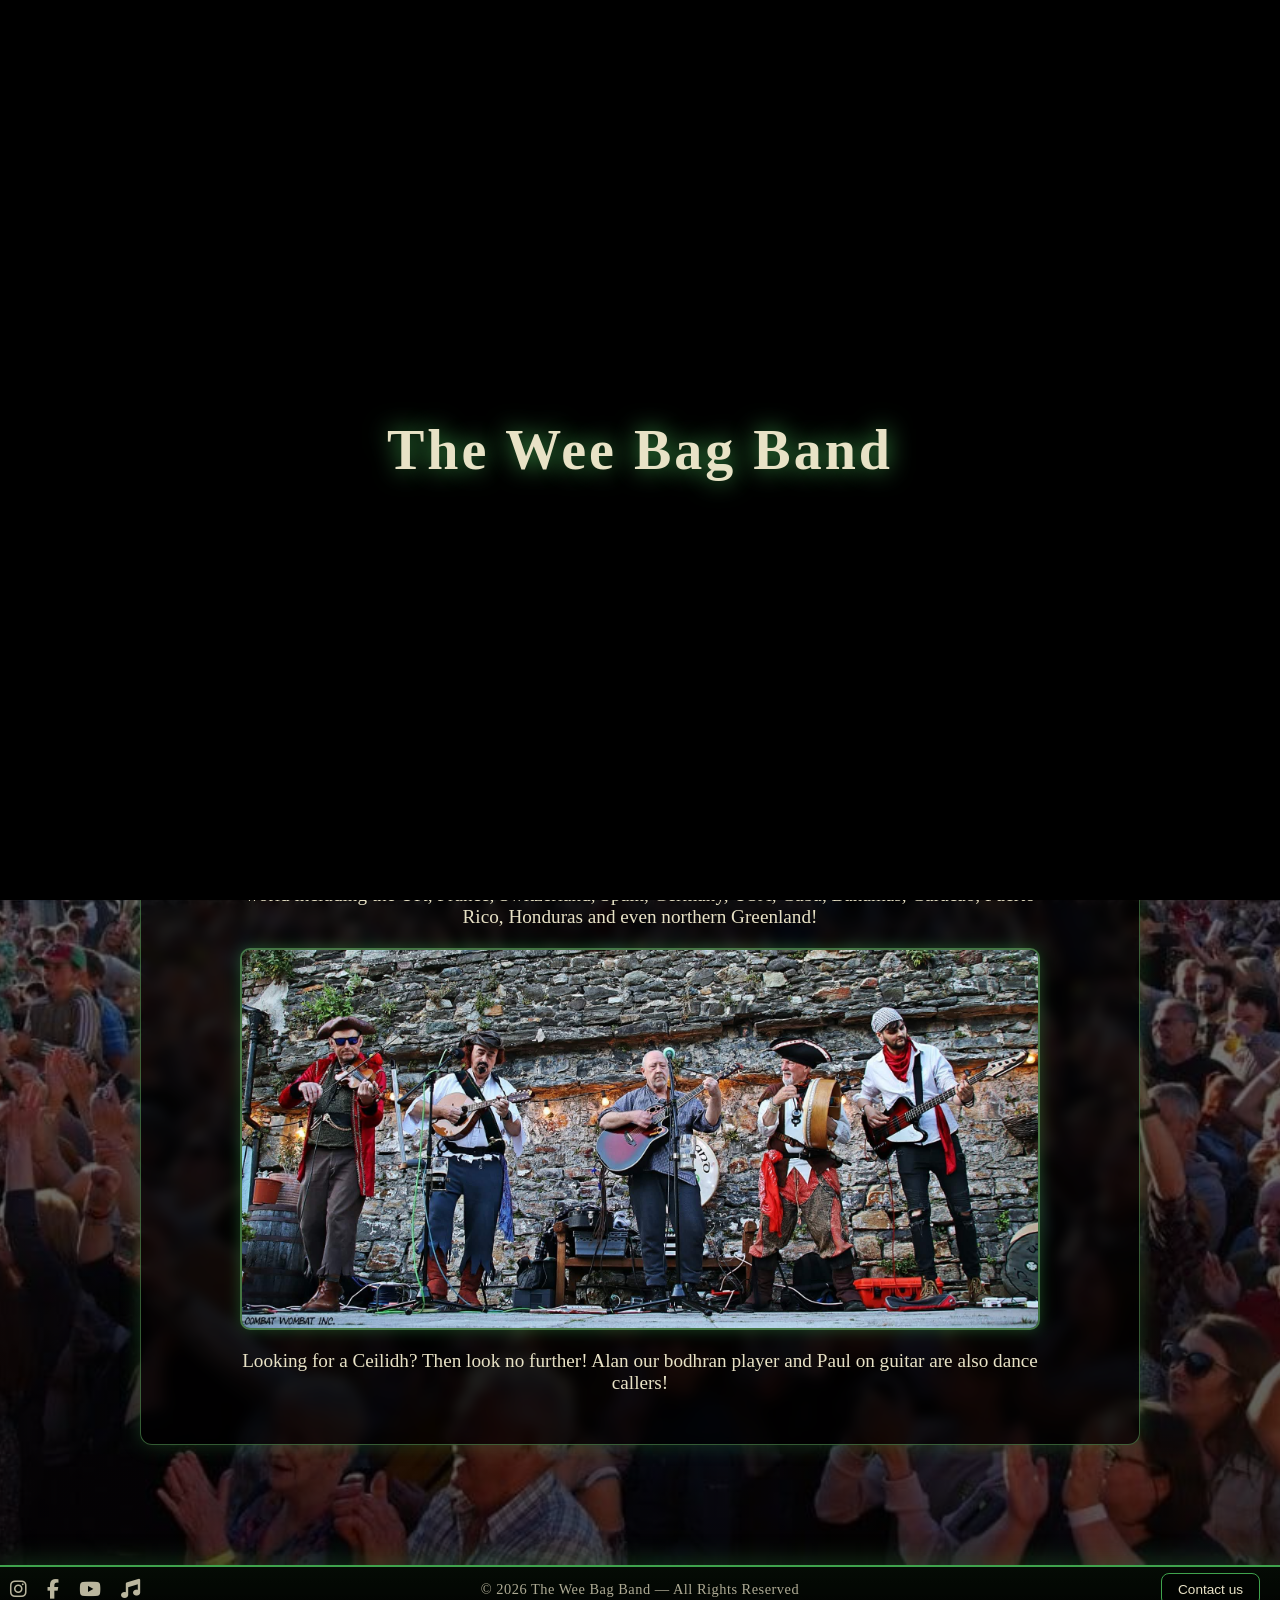
<file: index.html>
<!DOCTYPE html>
<html lang="en">

<head>
    <meta charset="UTF-8" >
    <meta name="viewport" content="width=device-width, initial-scale=1.0" >
    <title>The Wee Bag Band</title>

    <link rel="stylesheet" href="style.css" >
    <link rel="stylesheet" href="intro.css" >
    <link rel="stylesheet" href="https://cdnjs.cloudflare.com/ajax/libs/font-awesome/6.5.0/css/all.min.css" >
    
</head>

<body>

    <div id="intro">
        <h1>The Wee Bag Band</h1>
    </div>

    <!-- Top banner with shimmer/mist effect and logo -->
    <header id="banner" class="banner">

        <div class="mist"></div>

        <div class="bannerContent">

            <div class="mainLogo">
                <a href="index.html">
                    <img src="Images/logo2.png" alt="The Wee Bag Band Logo">
                </a>
            </div>

        </div>

    </header>

    <!-- Navigation bar underneath -->
    <nav class="navBar">
        <a href="index.html" class="active">Home</a>
        <a href="members.html">Members</a>
        <a href="diary.html">Diary</a>
        <a href="media.html">Media</a>
        <a href="enquiries.html">Enquiries</a>
    </nav>

    <main class="heroSection">

        <!-- Content inside a box -->
        <section class="main">
            <h1>Welcome to the Wee Bag Bands website!</h1>

            <p>
                Based in North Wales, The Wee Bag Band's raison d'être is to bring mad, bad, trad,
                popular and contemporary diddly, diddly Irish/Celtic music and song to the masses
                at pubs, clubs, doos 'n festivals in North Wales, UK, infinity & beyond...
            </p>

            <p>
                We must be hitting the notes in the right order as to date our music has taken us
                to many parts of the world including the UK, France, Switzerland, Spain, Germany,
                USA, Cuba, Bahamas, Curacao, Puerto Rico, Honduras and even northern Greenland!
            </p>

            <img src="Images/wbbPirate.jpg" alt="WBBPirate" class="bodyImage">

            <p>
                Looking for a Ceilidh? Then look no further! Alan our bodhran player and Paul on
                guitar are also dance callers!
            </p>
        </section>

    </main>

<!-- Footer -->
<footer class="siteFooter">
    <div class="footerBottom">

        <div class="socialIcons">
            <a href="https://www.instagram.com/weebagband/" aria-label="Instagram">
                <i class="fab fa-instagram"></i>
            </a>

            <a href="https://www.facebook.com/weebagband" aria-label="Facebook">
                <i class="fab fa-facebook-f"></i>
            </a>

            <a href="https://www.youtube.com/@weebagband" aria-label="YouTube">
                <i class="fab fa-youtube"></i>
            </a>
            <a href="https://encoremusicians.com/The-Wee-Bag-Band" aria-label="Encore Musicians">
                <i class="fas fa-music"></i>
            </a>
        </div>

        <div class="footerText">
            © 2026 The Wee Bag Band — All Rights Reserved
        </div>

        <div class="contactArea">

    <button class="contactButton" id="contactBtn">
        Contact us
    </button>

    <div class="contactCard" id="contactCard">

        <div class="cardHeader">
            BAND CONTACT
        </div>

        <img src="Images/logo2.png"
             alt="Band Photo"
             class="contactImage">

        <div class="cardContent">

            <p><strong>Phone:</strong><br>
            +44 7860 435993</p>

            <p><strong>Email:</strong><br>
            rory@weebagband.co.uk</p>

            <div class="cardMessage">
                Available for bookings, festivals, weddings, functions, pridate doo's and live events.
            </div>

        </div>

    </div>

    </div>
    </div>

</footer>

<script src="index.js"></script>
<script src="intro.js"></script>

</body>

</html>
</file>
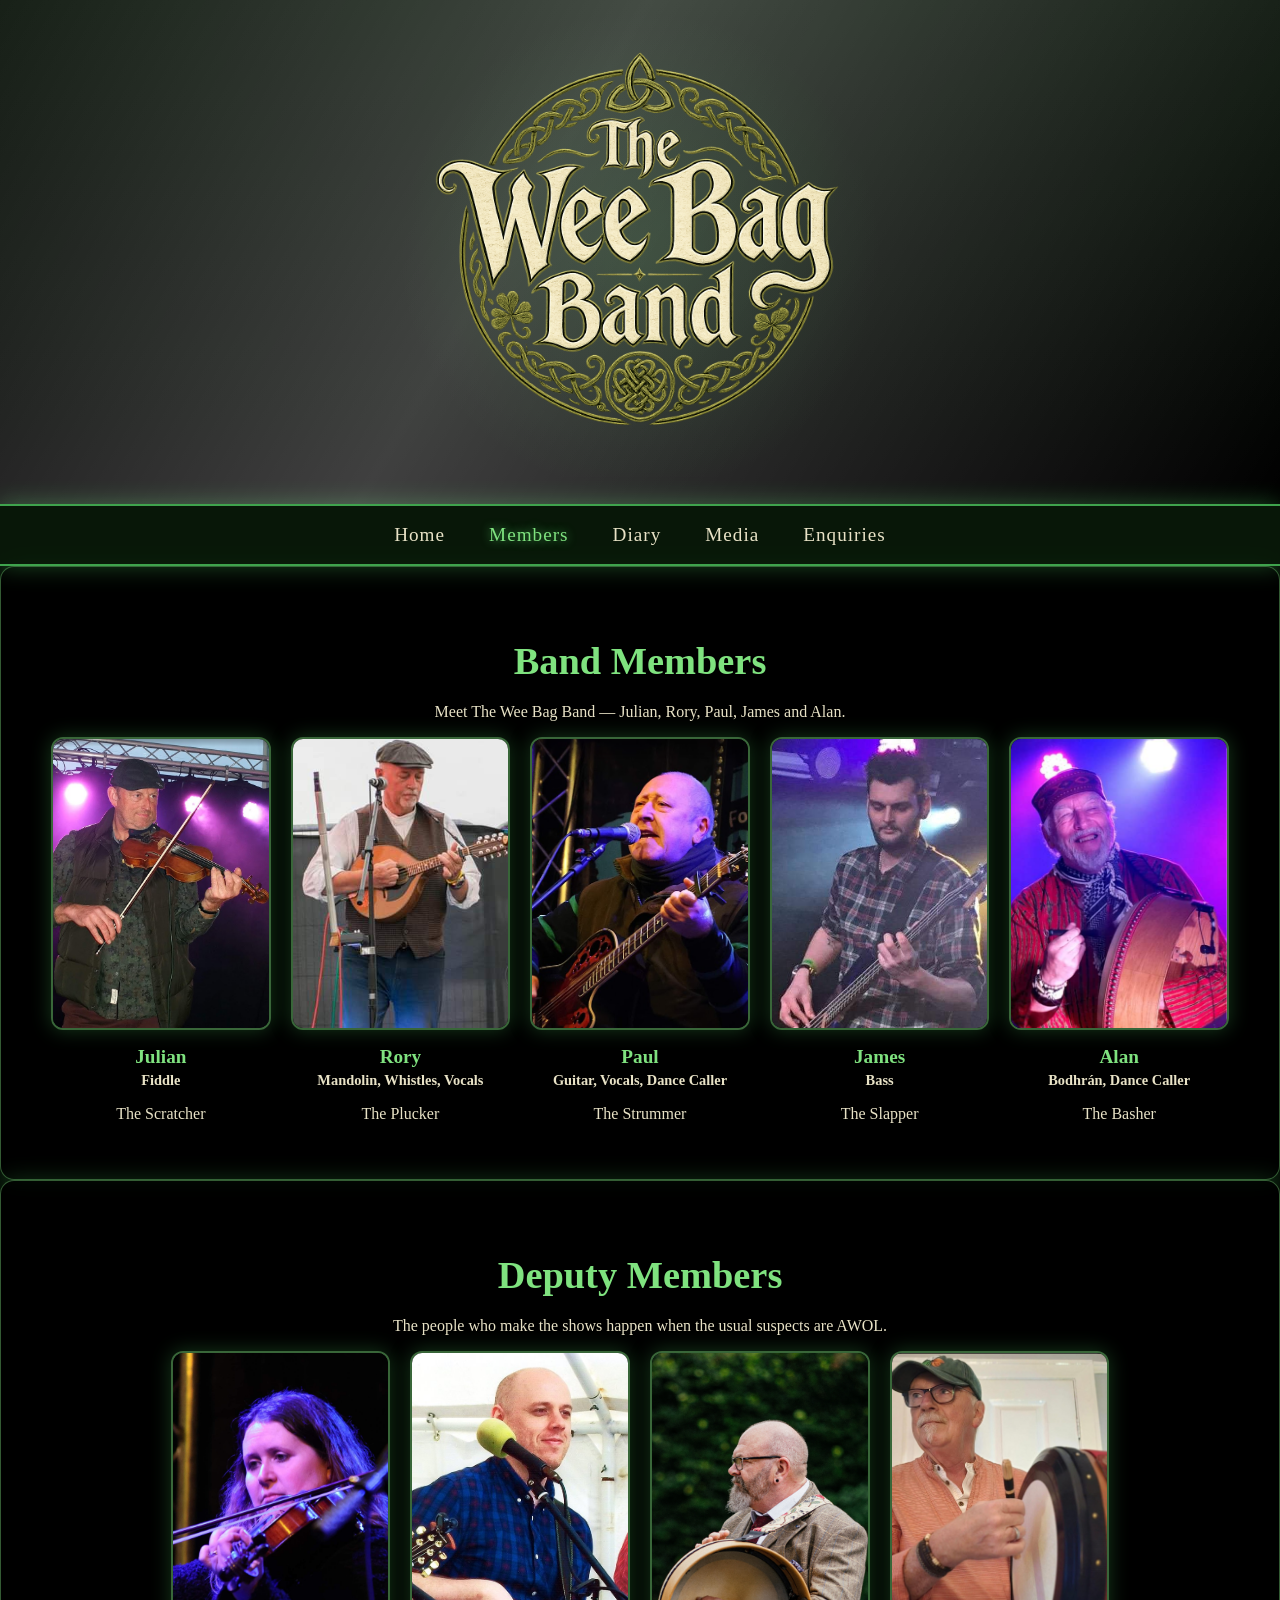
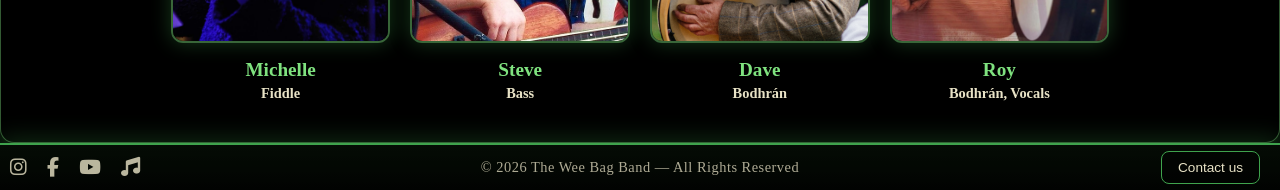
<file: members.html>
<!DOCTYPE html>
<html lang="en">

<head>
    <meta charset="UTF-8" >
    <meta name="viewport" content="width=device-width, initial-scale=1.0" >
    <title>Members: The Wee Bag Band</title>

    <link rel="stylesheet" href="style.css" >
    <link rel="stylesheet" href="membersStyle.css" >
    <link rel="stylesheet" href="https://cdnjs.cloudflare.com/ajax/libs/font-awesome/6.5.0/css/all.min.css" >
</head>

<body>

    <!-- Top banner with shimmer/mist effect and logo -->
    <header id="banner" class="banner">

        <div class="mist"></div>

        <div class="bannerContent">

            <div class="mainLogo">
                <a href="index.html">
                    <img src="Images/logo2.png" alt="The Wee Bag Band Logo">
                </a>
            </div>

        </div>

    </header>

    <!-- Navigation bar underneath -->
    <nav class="navBar">
        <a href="index.html">Home</a>
        <a href="members.html" class="active">Members</a>
        <a href="diary.html">Diary</a>
        <a href="media.html">Media</a>
        <a href="enquiries.html">Enquiries</a>
    </nav>

    <main>

        <!-- Content inside a box -->
        <section class="members-page">
    <div class="members-panel">
      <h1>Band Members</h1>

      <p class="members-intro">
        Meet The Wee Bag Band — Julian, Rory, Paul, James and Alan.
      </p>

      <div class="members-grid">

        <div class="member-card">
          <img src="Images/Julian.png" alt="Julian">
          <h2>Julian</h2>
          <h3>Fiddle</h3>
          <p>The Scratcher</p>
        </div>

        <div class="member-card">
          <img src="Images/Rory.png" alt="Rory">
          <h2>Rory</h2>
          <h3>Mandolin, Whistles, Vocals</h3>
          <p>The Plucker</p>
        </div>

        <div class="member-card">
          <img src="Images/Paul.png" alt="Paul">
          <h2>Paul</h2>
          <h3>Guitar, Vocals, Dance Caller</h3>
          <p>The Strummer</p>
        </div>

        <div class="member-card">
          <img src="Images/Jameth.jpg" alt="James">
          <h2>James</h2>
          <h3>Bass</h3>
          <p>The Slapper</p>
        </div>

        <div class="member-card">
          <img src="Images/Alan.png" alt="Alan">
          <h2>Alan</h2>
          <h3>Bodhrán, Dance Caller</h3>
          <p>The Basher</p>
        </div>

      </div>
    </div>
  </section>

<section class="members-page">
  <div class="members-panel">
    <h1>Deputy Members</h1>

    <p class="members-intro">
      The people who make the shows happen when the usual suspects are AWOL.
    </p>

    <div class="members-grid">

      <div class="member-card">
        <img src="Images/michelle.jpg" alt="Alan">
        <h2>Michelle</h2>
        <h3>Fiddle</h3>
      </div>

      <div class="member-card">
        <img src="Images/steve.jpg" alt="Alan">
        <h2>Steve</h2>
        <h3>Bass</h3>
      </div>

      <div class="member-card">
        <img src="Images/dave.jpg" alt="Alan">
        <h2>Dave</h2>
        <h3>Bodhrán</h3>
      </div>

      <div class="member-card">
        <img src="Images/roy.jpg" alt="Alan">
        <h2>Roy</h2>
        <h3>Bodhrán, Vocals</h3>
      </div>

    </div>
  </div>
</section>

    </main>

<!-- Footer -->
<footer class="siteFooter">
    <div class="footerBottom">

        <div class="socialIcons">
            <a href="https://www.instagram.com/weebagband/" aria-label="Instagram">
                <i class="fab fa-instagram"></i>
            </a>

            <a href="https://www.facebook.com/weebagband" aria-label="Facebook">
                <i class="fab fa-facebook-f"></i>
            </a>

            <a href="https://www.youtube.com/@weebagband" aria-label="YouTube">
                <i class="fab fa-youtube"></i>
            </a>
            <a href="https://encoremusicians.com/The-Wee-Bag-Band" aria-label="Encore Musicians">
                <i class="fas fa-music"></i>
            </a>
        </div>

        <div class="footerText">
            © 2026 The Wee Bag Band — All Rights Reserved
        </div>

        <div class="contactArea">

    <button class="contactButton" id="contactBtn">
        Contact us
    </button>

    <div class="contactCard" id="contactCard">

        <div class="cardHeader">
            BAND CONTACT
        </div>

        <img src="Images/logo2.png"
             alt="The Wee Bag Band Logo"
             class="contactImage">

        <div class="cardContent">

            <p><strong>Phone:</strong><br>
            +44 7860 435993</p>

            <p><strong>Email:</strong><br>
            rory@weebagband.co.uk</p>

            <div class="cardMessage">
                Available for bookings, festivals, weddings, functions, pridate doo's and live events.
            </div>

        </div>

    </div>

    </div>
    </div>
</footer>

<script src="index.js"></script>

</body>

</html>
</file>
<file: style.css>
* {
  box-sizing: border-box;
}

body {
  margin: 0;
  font-family: Georgia, serif;
  background: #000;
  color: #e8e2c6;
  overflow-x: hidden;
}

/* Header */
#banner {
  position: relative;
  padding: 40px;
  text-align: center;
  background:
    radial-gradient(circle at center, rgba(63, 163, 77, 0.18), transparent 35%),
    linear-gradient(to bottom, #061006, #000);
  overflow: hidden;
}

/* Mouse tail */
.clover {
  position: fixed;
  pointer-events: none;
  transform: translate(-50%, -50%);
  z-index: 9999;
  animation: cloverFade 0.2s ease-out forwards;
}

@keyframes cloverFade {
  0% {
    opacity: 1;
    transform: translate(-50%, -50%) scale(1) rotate(0deg);
  }
  100% {
    opacity: 0;
    transform: translate(-50%, -90%) scale(0.4) rotate(120deg);
  }
}

/* Shimmer */
#banner::after {
  content: "";
  position: absolute;
  top: 0;
  left: -100%;
  width: 200%;
  height: 515px;
  background: linear-gradient(
    120deg,
    transparent 35%,
    rgba(255, 255, 255, 0.12),
    rgba(255, 255, 255, 0.25),
    rgba(255, 255, 255, 0.12),
    transparent 100%
  );
  pointer-events: none;
  z-index: 2;
  animation: shimmerSweep 3s infinite;
}

@keyframes shimmerSweep {
  0% {
    transform: translateX(0);
    opacity: 0;
  }

  30% {
    opacity: 0.4;
  }

  100% {
    transform: translateX(50%);
    opacity: 0;
  }
}

/* Banner content */
.bannerContent {
  position: relative;
  z-index: 3;
}

.mainLogo {
  opacity: 0;
  transition: opacity 1s ease;
}

.mainLogo.show {
  opacity: 1;
}

.mainLogo img {
  width: 35%;
  max-width: 430px;
  height: auto;
}

/* Navigation */
.navBar {
  text-align: center;
  width: 100%;
  padding: 18px 0;
  background: rgba(12, 32, 12, 0.72);
  border-top: 2px solid #3fa34d;
  border-bottom: 2px solid #3fa34d;
  backdrop-filter: blur(8px);
  box-shadow: 0 0 25px rgba(63, 163, 77, 0.45);
}

.navBar a {
  color: #e8e2c6;
  margin: 0 20px;
  text-decoration: none;
  font-size: 1.2rem;
  letter-spacing: 1px;
  transition: 0.3s ease;
}

.navBar a:hover,
.navBar a.active {
  color: #7fe27f;
  text-shadow: 0 0 10px #3fa34d;
}

/* Hero section */
.heroSection {
  background-image:
    linear-gradient(rgba(0, 0, 0, 0.45), rgba(0, 0, 0, 0.65)),
    url("Images/ruthin_crowd.jpg");
  background-size: cover;
  background-position: bottom;
  background-repeat: no-repeat;
  padding: 60px 20px;
}

/* main content */
.main {
  position: relative;
  margin: 40px auto 60px;
  background: rgba(0, 0, 0, 0.7);
  padding: 40px 60px;
  border-radius: 12px;
  text-align: center;
  max-width: 1000px;
  width: 90%;
  backdrop-filter: blur(6px);
  border: 1px solid rgba(127, 226, 127, 0.4);
  box-shadow: 0 0 20px rgba(63, 163, 77, 0.3);
  z-index: 5;
}

.main h1 {
  font-size: 2rem;
  margin-bottom: 15px;
  color: #7fe27f;
}

.main p {
  font-size: 1.2rem;
  margin: 10px auto;
  max-width: 800px;
}

/* Body image */
.bodyImage {
  width: 100%;
  max-width: 800px;
  height: auto;
  margin: 20px auto;
  display: block;
  border-radius: 10px;
  border: 2px solid rgba(127, 226, 127, 0.5);
  box-shadow: 0 0 15px rgba(63, 163, 77, 0.4);
}

/* Footer */
.siteFooter {
  width: 100%;
  background: linear-gradient(to top, #020402, #071207);
  border-top: 2px solid #3fa34d;
  box-shadow: 0 -5px 25px rgba(63, 163, 77, 0.25);
}

/* Footter content */
.footerBottom {
  position: relative;
  display: flex;
  align-items: center;
  justify-content: center;
  padding: 14px 20px;
  background: rgba(0, 0, 0, 0.35);
  font-size: 0.9rem;
  color: rgba(232, 226, 198, 0.75);
}

/* Social icons */
.socialIcons {
  position: absolute;
  left: 10px;
  display: flex;
  align-items: center;
  gap: 20px;
}

.socialIcons a {
  color: rgba(232, 226, 198, 0.8);
  font-size: 1.2rem;
  transition: all 0.25s ease;
}

.socialIcons a:hover {
  color: #3fa34d;
  transform: translateY(-2px);
  text-shadow: 0 0 10px rgba(63, 163, 77, 0.6);
}

/* Copyright bit */
.footerText {
  text-align: center;
  letter-spacing: 0.5px;
}

/* Contact us */
.contactArea {
  position: absolute;
  right: 20px;
  z-index: 10000;
}

/* Contact panel button */
.contactButton {
  padding: 8px 16px;
  border: 1px solid #3fa34d;
  background: rgba(0, 0, 0, 0.45);
  color: #e8e2c6;
  border-radius: 8px;
  cursor: pointer;
  font-size: 0.85rem;
  transition: all 0.25s ease;
}

.contactButton:hover {
  background: #3fa34d;
  color: #020402;
  box-shadow: 0 0 12px rgba(63, 163, 77, 0.6);
}

/* Contact panel */
.contactCard {
  position: absolute;
  bottom: 55px;
  right: 0;
  width: 300px;
  padding: 18px;
  background: linear-gradient(to bottom right, #102010, #1b2f1b);
  border: 2px solid #3fa34d;
  border-radius: 14px;
  box-shadow: 0 0 25px rgba(63, 163, 77, 0.25);
  opacity: 0;
  transform: translateY(15px);
  pointer-events: none;
  transition: all 0.3s ease;
  z-index: 10001;
}

.contactCard.showCard {
  opacity: 1;
  transform: translateY(0);
  pointer-events: all;
}

.cardHeader {
  font-size: 0.75rem;
  letter-spacing: 2px;
  color: #8bcf95;
  margin-bottom: 14px;
}

.contactImage {
  position: absolute;
  top: 16px;
  right: 16px;
  width: 72px;
  height: 72px;
  object-fit: cover;
  border-radius: 10px;
  border: 2px solid #3fa34d;
}

.cardContent {
  padding-right: 90px;
}

.cardContent p {
  margin-bottom: 16px;
  line-height: 1.5;
}

.cardMessage {
  margin-top: 12px;
  padding-top: 12px;
  border-top: 1px solid rgba(255,255,255,0.15);
  font-size: 0.82rem;
  line-height: 1.5;
  color: rgba(232, 226, 198, 0.8);
}

/* Mobile viewing */
@media (max-width: 850px) {

  .mainLogo img {
    width: 55%;
  }

  .navBar a {
    display: inline-block;
    margin: 10px 12px;
  }

  .main {
    padding: 30px 20px;
  }

  .main p {
    font-size: 1rem;
  }

  /* mobile footer button */
  .footerBottom {
    flex-direction: column;
    gap: 12px;
    padding: 18px 15px;
  }

  .socialIcons {
    position: static;
    justify-content: center;
  }

  .footerText {
    font-size: 0.8rem;
  }

  /* Mobile contact panel */
  .contactArea {
    position: relative;
    right: auto;
    z-index: 10000;
  }

  .contactCard {
    position: fixed;
    left: 50%;
    right: auto;
    bottom: 90px;
    width: calc(100vw - 32px);
    max-width: 300px;
    transform: translate(-50%, 15px);
    z-index: 10001;
  }

  .contactCard.showCard {
    transform: translate(-50%, 0);
  }
}
</file>
<file: intro.css>
#intro {
position: fixed;
inset: 0;
display: flex;
justify-content: center;
align-items: center;
background: #000;
z-index: 10;
}

#intro h1 {
font-size: 3.5rem;
color: #e8e2c6;
opacity: 0;
letter-spacing: 3px;
text-align: center;
text-shadow: 0 0 20px #3fa34d;
animation: introGlow 3s ease forwards;
}

@keyframes introGlow {
0% {
opacity: 0;
transform: scale(0.85);
text-shadow: 0 0 0 #3fa34d;
}
100% {
opacity: 1;
transform: scale(1);
text-shadow: 0 0 25px #3fa34d;
}
}

#intro.fadeOut {
  opacity: 0;
  pointer-events: none;
  transition: opacity 1s ease;
}

#pageContent {
  opacity: 0;
  filter: blur(8px);

  transition: 
    opacity 1.2s ease,
    filter 1.2s ease;
}

#pageContent.pageLoaded {
  opacity: 1;
  filter: blur(0);
}
</file>
<file: membersStyle.css>
.members-panel {
  max-width: 1300px;
  margin: auto;
  padding: clamp(20px, 5vw, 40px);
  background: rgba(0, 0, 0, 0.72);
  border: 1px solid rgba(127, 226, 127, 0.4);
  border-radius: 14px;
  box-shadow: 0 0 25px rgba(63, 163, 77, 0.3);
  text-align: center;
}

.members-panel h1 {
  color: #7fe27f;
  font-size: clamp(1.8rem, 6vw, 2.4rem);
  margin-bottom: 20px;
}

/* Members grid */
.members-grid {
  display: flex;
  flex-wrap: wrap;
  justify-content: center;
  gap: 20px;
  max-width: 1200px;
  margin: 0 auto;
}

/* Member cards */
.member-card {
  flex: 0 1 calc(20% - 20px); /* 5 per row */
  max-width: 220px;
  min-width: 0;

  display: flex;
  flex-direction: column;
  text-align: center;
  transition: transform 0.3s ease;
}

.member-card:hover {
  transform: translateY(-6px);
}

.member-card img {
  width: 100%;
  aspect-ratio: 3 / 4;
  height: auto;
  object-fit: cover;
  object-position: top;
  border-radius: 12px;
  border: 2px solid rgba(127, 226, 127, 0.45);
  margin-bottom: 12px;
  display: block;
  box-shadow: 0 0 20px rgba(63, 163, 77, 0.35);
  transition: box-shadow 0.3s ease, transform 0.3s ease;
}

.member-card h2 {
  color: #7fe27f;
  font-size: clamp(1rem, 3vw, 1.2rem);
  margin: 4px 0;
}

.member-card h3 {
  font-size: clamp(0.8rem, 2.5vw, 0.9rem);
  color: #e8e2c6;
  margin: 0;
}

/* Tablet: 3 per row */
@media (max-width: 900px) {
  .member-card {
    flex-basis: calc(33.333% - 20px);
    max-width: 240px;
  }
}

/* Mobile: 2 per row */
@media (max-width: 650px) {
  .members-panel {
    padding: 25px 15px;
  }

  .members-grid {
    gap: 16px;
  }

  .member-card {
    flex-basis: calc(50% - 16px);
    max-width: 220px;
  }
}

/* Small mobile: 1 per row */
@media (max-width: 420px) {
  .member-card {
    flex-basis: 100%;
    max-width: 260px;
  }
}
</file>
